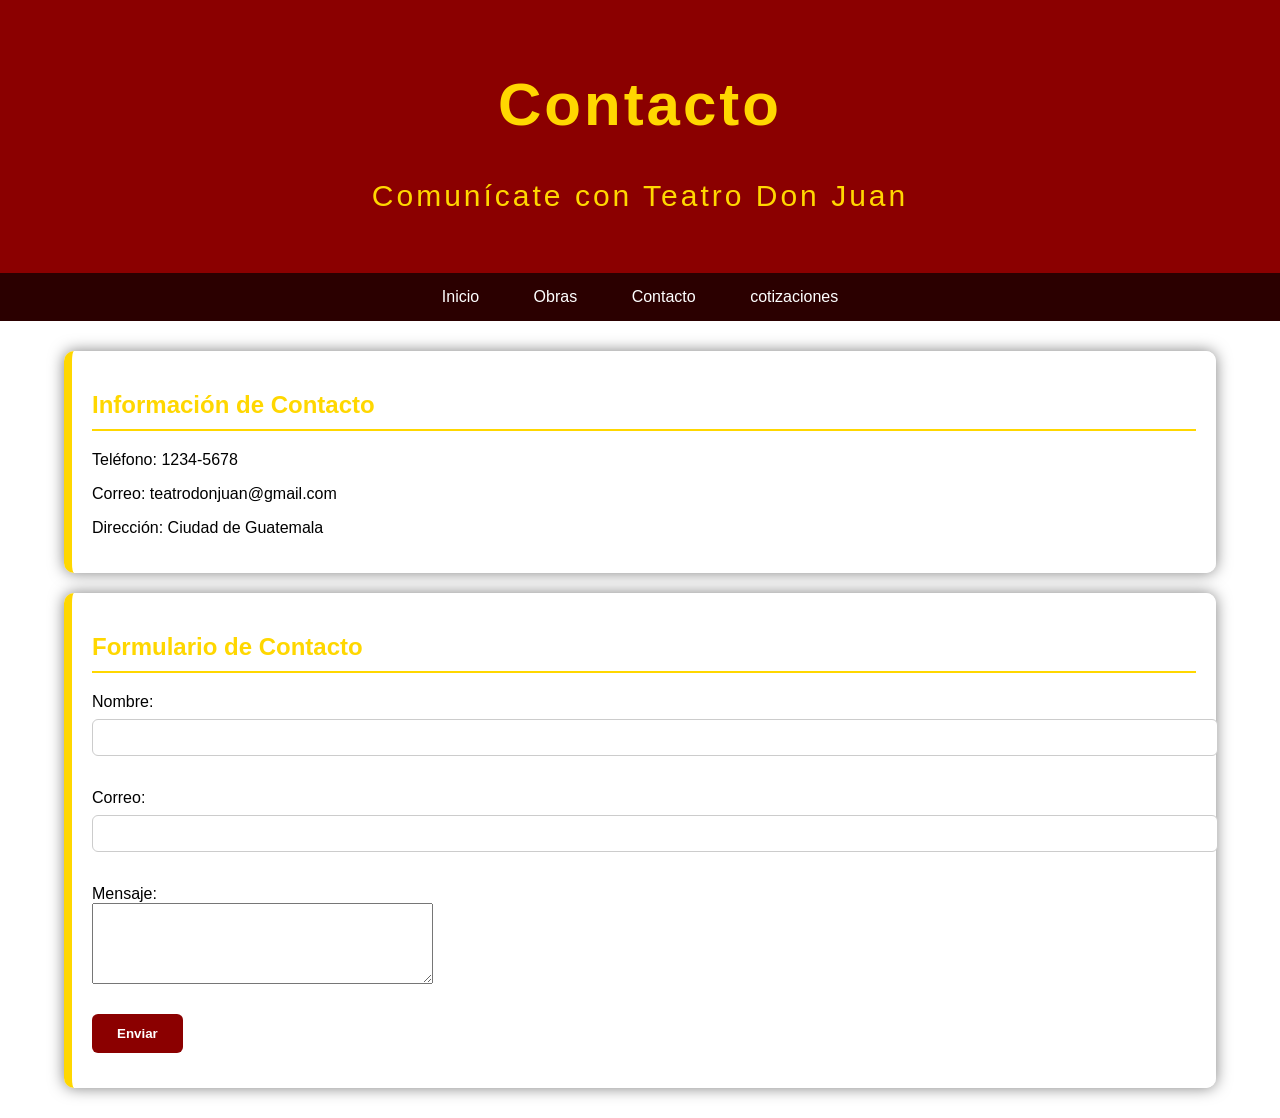
<file: contacto.html>
<!DOCTYPE html>
<html lang="es">

<head>
    <meta charset="UTF-8">
    <title>Contacto</title>
    <link rel="stylesheet" href="estilo.css">
</head>

<body>

<header>
    <h1>Contacto</h1>
    <p>Comunícate con Teatro Don Juan</p>
</header>

<nav>
    <ul>
        <li><a href="index.html">Inicio</a></li>
        <li><a href="obras.html">Obras</a></li>
        <li><a href="contacto.html">Contacto</a></li>
        <li><a href="cotizaciones.html">cotizaciones</a></li>
    </ul>
</nav>

<main>

    <div class="tarjeta">

        <h2>Información de Contacto</h2>

        <p>Teléfono: 1234-5678</p>
        <p>Correo: teatrodonjuan@gmail.com</p>
        <p>Dirección: Ciudad de Guatemala</p>

    </div>

    <div class="tarjeta">

        <h2>Formulario de Contacto</h2>

        <form>

            <label>Nombre:</label><br>
            <input type="text"><br><br>

            <label>Correo:</label><br>
            <input type="email"><br><br>

            <label>Mensaje:</label><br>
            <textarea rows="5" cols="40"></textarea><br><br>

            <input type="submit" value="Enviar">

        </form>

    </div>

</main>

</body>
</html>
</file>
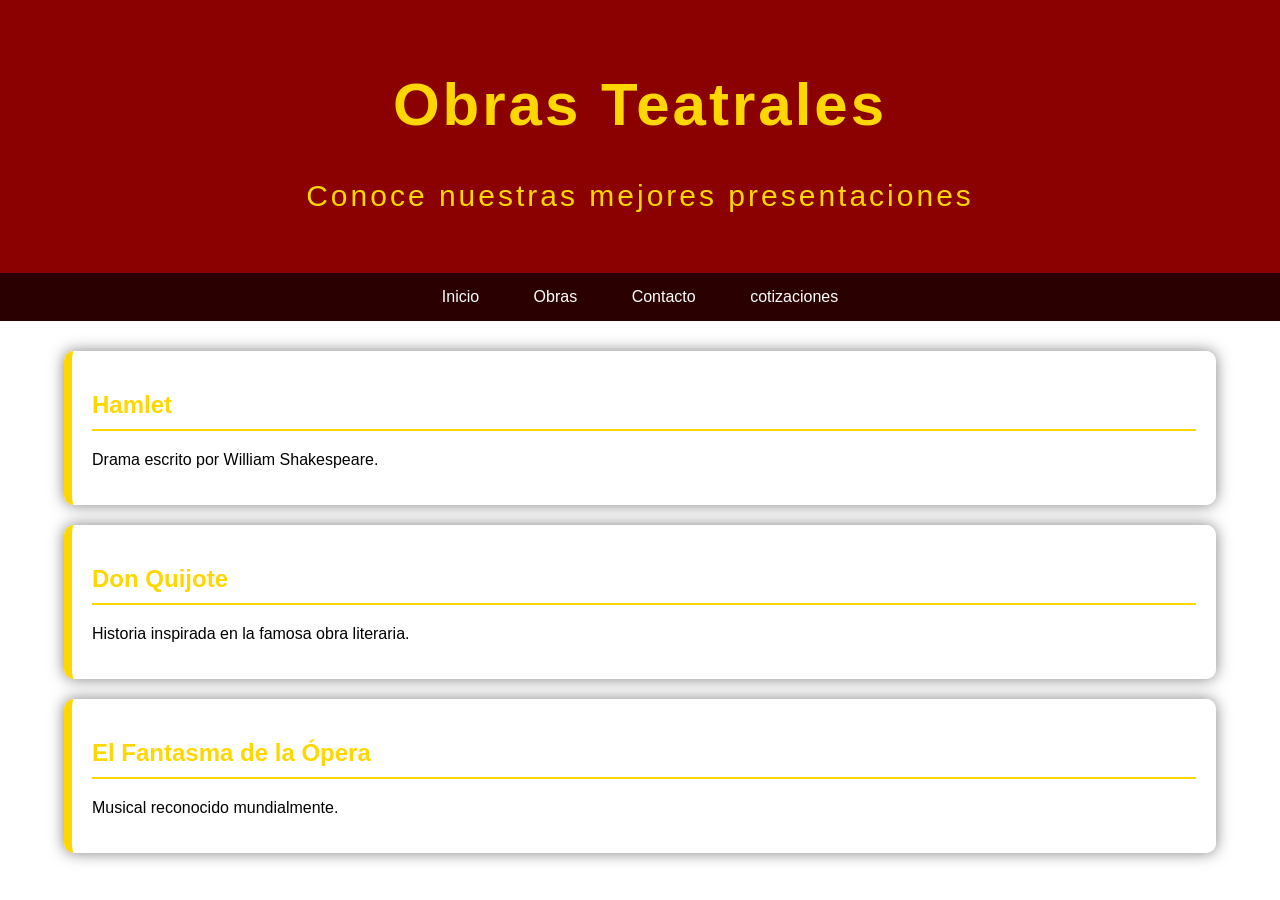
<file: obras.html>
<html lang="es">

<head>
    <meta charset="UTF-8">
    <title>Obras</title>
    <link rel="stylesheet" href="estilo.css">
</head>

<body>

<header>
    <h1>Obras Teatrales</h1>
    <p>Conoce nuestras mejores presentaciones</p>
</header>

<nav>
    <ul>
        <li><a href="index.html">Inicio</a></li>
        <li><a href="obras.html">Obras</a></li>
        <li><a href="contacto.html">Contacto</a></li>
        <li><a href="cotizaciones.html">cotizaciones</a></li>
    </ul>
</nav>

<main>

    <div class="tarjeta">
        <h2>Hamlet</h2>
        <p>Drama escrito por William Shakespeare.</p>
    </div>

    <div class="tarjeta">
        <h2>Don Quijote</h2>
        <p>Historia inspirada en la famosa obra literaria.</p>
    </div>

    <div class="tarjeta">
        <h2>El Fantasma de la Ópera</h2>
        <p>Musical reconocido mundialmente.</p>
    </div>

</main>

</body>
</html>
</file>
<file: estilo.css>
body{
    margin:0;
    font-family:Verdana, Geneva, Tahoma, sans-serif;
    background:linear-gradient(to bottom,#1a1a1a,#4b0000);
    color:white;
    margin:0;
    font-family:Verdana, Geneva, Tahoma, sans-serif;
    background-image:url("https://i.pinimg.com/736x/c7/52/27/c752275dfbd5318016df82193ef553c4.jpg");
    background-size:cover;
    background-position:center;
    background-attachment:fixed;
    color:white;
}

header{
    background:#8B0000;
    color:#FFD700;
    text-align:center;
    padding:30px;
    font-size:30px;
    letter-spacing:3px;
    box-shadow:0px 5px 10px black;
}


nav{
    background:#2b0000;
    padding:15px;
    text-align:center;
}

nav ul{
    margin:0;
    padding:0;
}

nav li{
    display:inline-block;
    list-style:none;
}

nav a{
    color:white;
    text-decoration:none;
    padding:12px 20px;
    margin:5px;
    border-radius:8px;
    transition:.4s;
}

nav a:hover{
    background:#FFD700;
    color:#8B0000;
}


main{
    width:90%;
    margin:30px auto;
}


.tarjeta{
    background:rgba(255,255,255,.95);
    color:black;
    padding:20px;
    margin-bottom:20px;
    border-left:8px solid #FFD700;
    border-radius:10px;
    box-shadow:0 0 15px rgba(0,0,0,.5);
    transition:.4s;
}

.tarjeta:hover{
    transform:translateY(-5px);
    box-shadow:0 0 20px gold;
}


input, select{
    width:100%;
    padding:10px;
    margin-top:8px;
    margin-bottom:15px;
    border-radius:6px;
    border:1px solid #ccc;
}

input[type="submit"]{
    width:auto;
    background:#8B0000;
    color:white;
    border:none;
    padding:12px 25px;
    font-weight:bold;
    cursor:pointer;
}

input[type="submit"]:hover{
    background:#FFD700;
    color:black;
}


.contenedor{
    display:flex;
    justify-content:center;
    flex-wrap:wrap;
    gap:20px;
}

.contenedor img{
    width:220px;
    height:150px;
    border-radius:10px;
    border:3px solid gold;
    transition:.4s;
}

.contenedor img:hover{
    transform:scale(1.08);
}


table{
    width:100%;
    border-collapse:collapse;
    background:white;
    color:black;
}

th{
    background:#8B0000;
    color:#FFD700;
    padding:12px;
}

td{
    padding:10px;
    border:1px solid #ccc;
}

tr:nth-child(even){
    background:#f5f5f5;
}

tr:hover{
    background:#ffe7a0;
}


h2{
    color:#FFD700;
    border-bottom:2px solid gold;
    padding-bottom:10px;
}


footer{
    background:#2b0000;
    color:#FFD700;
    text-align:center;
    padding:15px;
    margin-top:30px;
}
</file>
